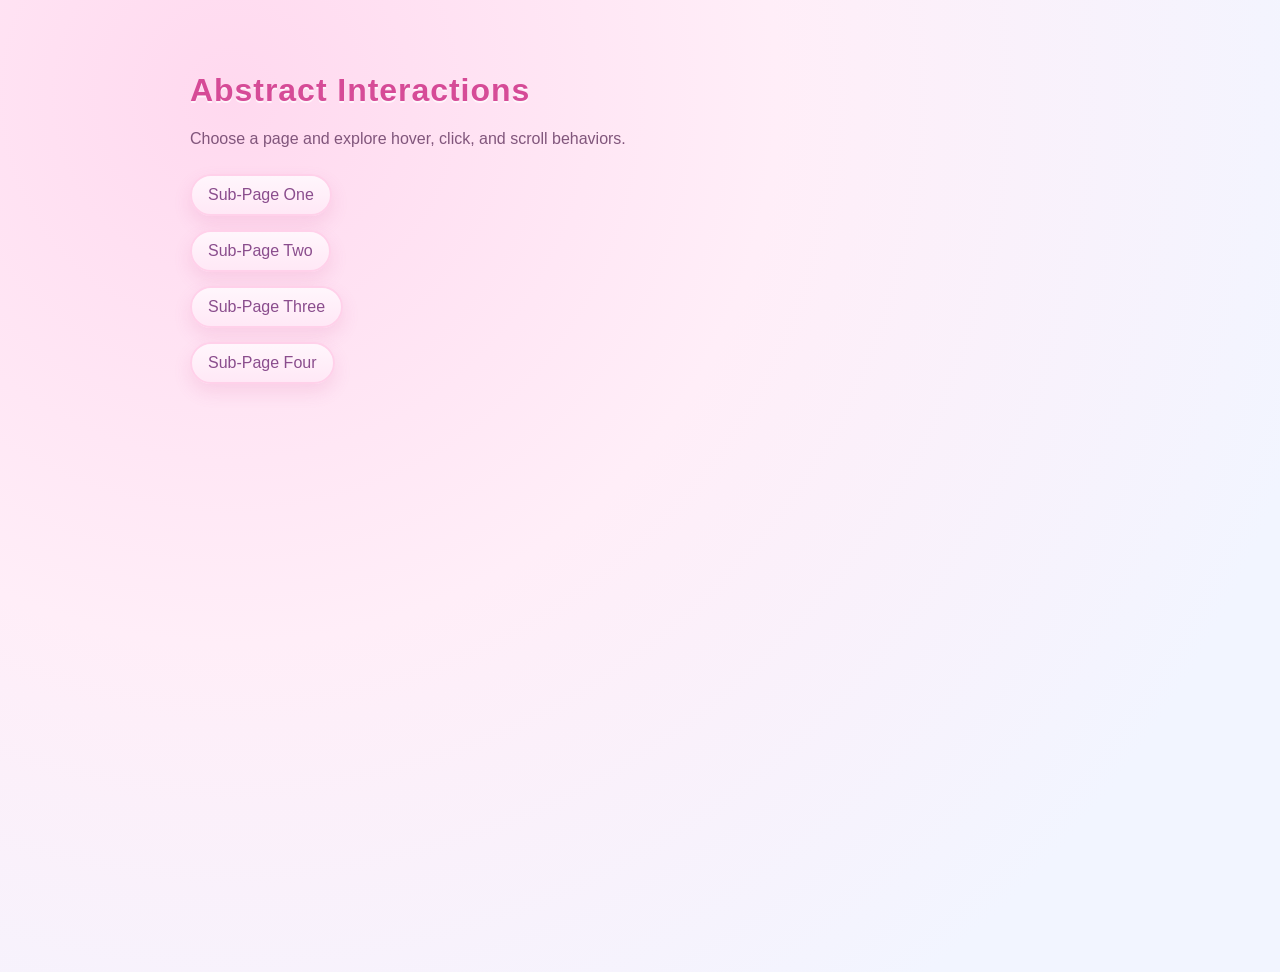
<file: index.html>
<!DOCTYPE html>
<html lang="en">
<head>
  <meta charset="UTF-8">
  <meta name="viewport" content="width=device-width, initial-scale=1.0">
  <title>Abstract Interactions</title>
  <link rel="stylesheet" href="styles.css">
</head>
<body class="home">
  <main class="center-wrap">
    <h1>Abstract Interactions</h1>
    <p class="subtitle">Choose a page and explore hover, click, and scroll behaviors.</p>
    <nav class="page-nav">
      <a href="page1.html">Sub-Page One</a>
      <a href="page2.html">Sub-Page Two</a>
      <a href="page3.html">Sub-Page Three</a>
      <a href="page4.html">Sub-Page Four</a>
    </nav>
  </main>
</body>
</html>
</file>
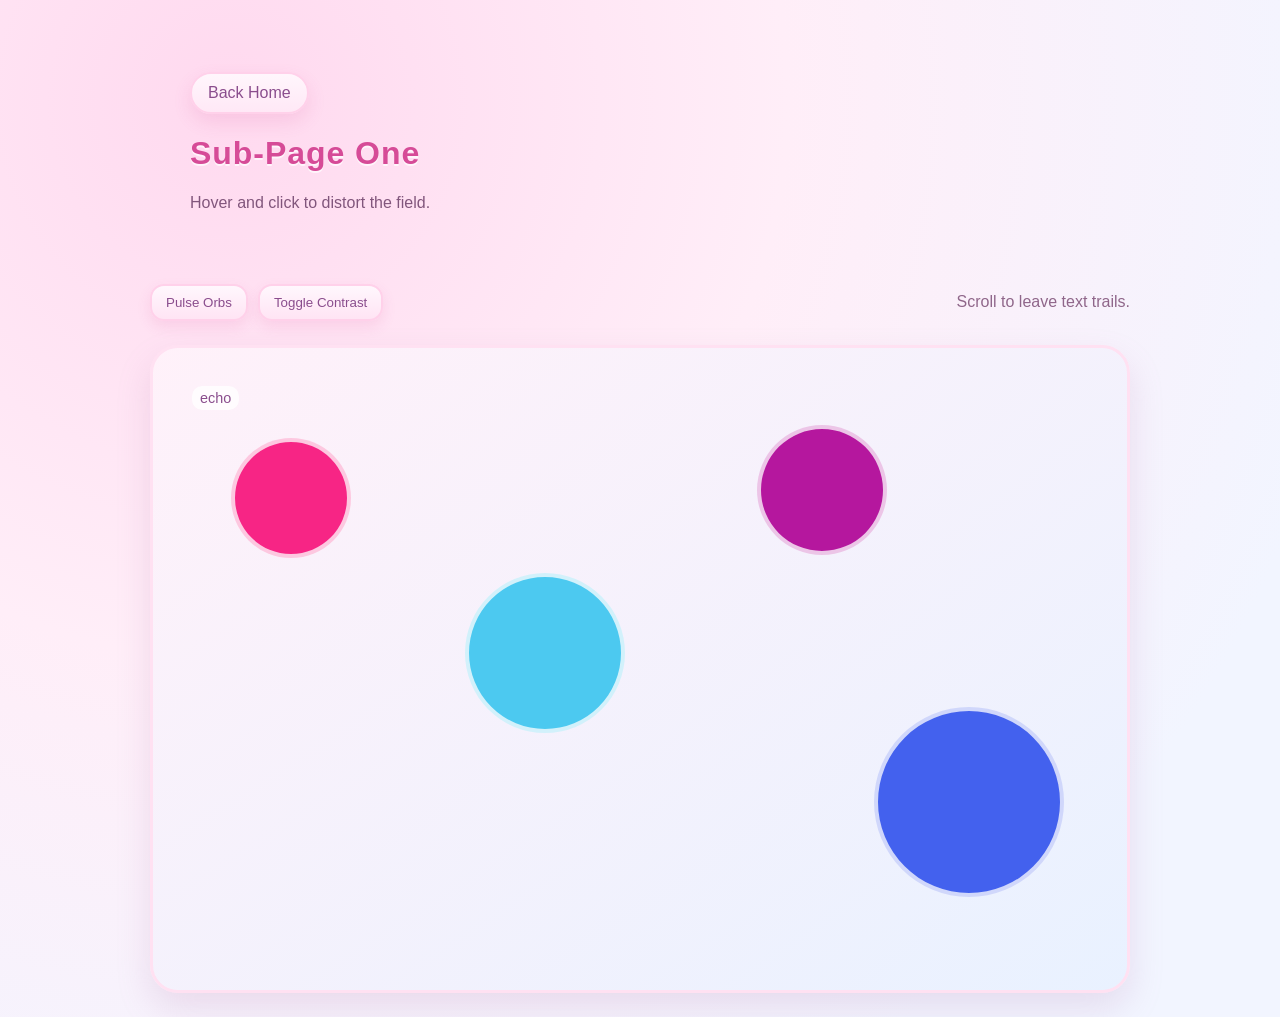
<file: page1.html>
<!DOCTYPE html>
<html lang="en">
<head>
  <meta charset="UTF-8">
  <meta name="viewport" content="width=device-width, initial-scale=1.0">
  <title>Sub-Page One</title>
  <link rel="stylesheet" href="styles.css">
</head>
<body class="subpage page1">
  <main class="center-wrap">
    <a class="back-link" href="index.html">Back Home</a>
    <h1>Sub-Page One</h1>
    <p class="subtitle">Hover and click to distort the field.</p>
  </main>

  <section class="panel">
    <button id="pulse">Pulse Orbs</button>
    <button id="toggle-contrast">Toggle Contrast</button>
    <div class="note">Scroll to leave text trails.</div>
  </section>

  <section class="art-space" id="space1">
    <div class="orb" style="left:8%; top:14%; width:120px; height:120px; background:#f72585;"></div>
    <div class="orb" style="left:32%; top:35%; width:160px; height:160px; background:#4cc9f0;"></div>
    <div class="orb" style="left:62%; top:12%; width:130px; height:130px; background:#b5179e;"></div>
    <div class="orb" style="left:74%; top:56%; width:190px; height:190px; background:#4361ee;"></div>
  </section>

  <script src="https://code.jquery.com/jquery-3.7.1.min.js"></script>
  <script src="script.js"></script>
</body>
</html>
</file>
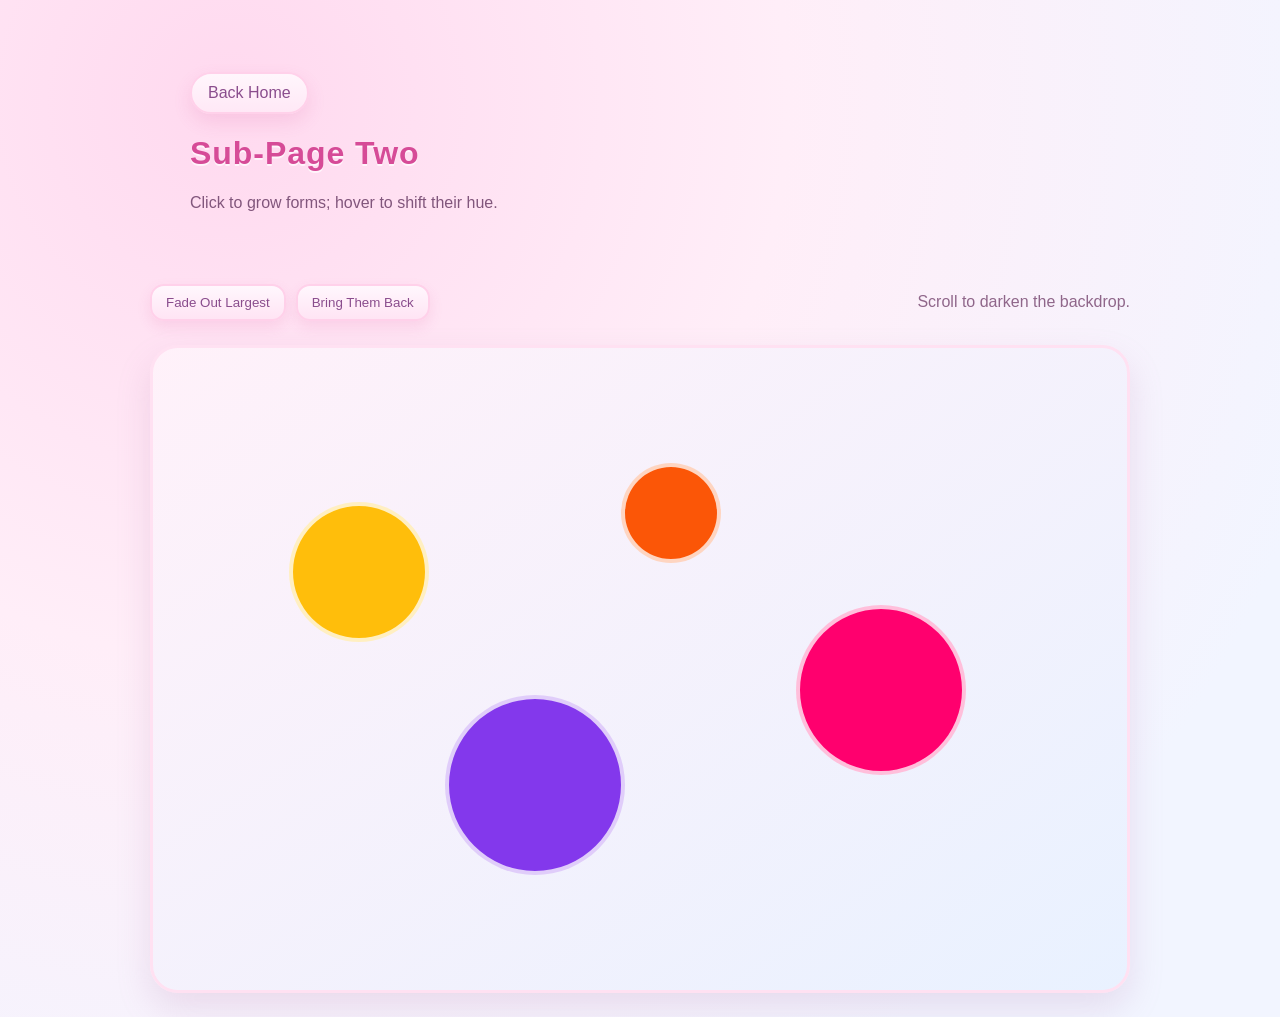
<file: page2.html>
<!DOCTYPE html>
<html lang="en">
<head>
  <meta charset="UTF-8">
  <meta name="viewport" content="width=device-width, initial-scale=1.0">
  <title>Sub-Page Two</title>
  <link rel="stylesheet" href="styles.css">
</head>
<body class="subpage page2">
  <main class="center-wrap">
    <a class="back-link" href="index.html">Back Home</a>
    <h1>Sub-Page Two</h1>
    <p class="subtitle">Click to grow forms; hover to shift their hue.</p>
  </main>

  <section class="panel">
    <button id="shrink">Fade Out Largest</button>
    <button id="restore">Bring Them Back</button>
    <div class="note">Scroll to darken the backdrop.</div>
  </section>

  <section class="art-space" id="space2">
    <div class="orb" style="left:14%; top:24%; width:140px; height:140px; background:#ffbe0b;"></div>
    <div class="orb" style="left:48%; top:18%; width:100px; height:100px; background:#fb5607;"></div>
    <div class="orb" style="left:66%; top:40%; width:170px; height:170px; background:#ff006e;"></div>
    <div class="orb" style="left:30%; top:54%; width:180px; height:180px; background:#8338ec;"></div>
  </section>

  <script src="https://code.jquery.com/jquery-3.7.1.min.js"></script>
  <script src="script.js"></script>
</body>
</html>
</file>
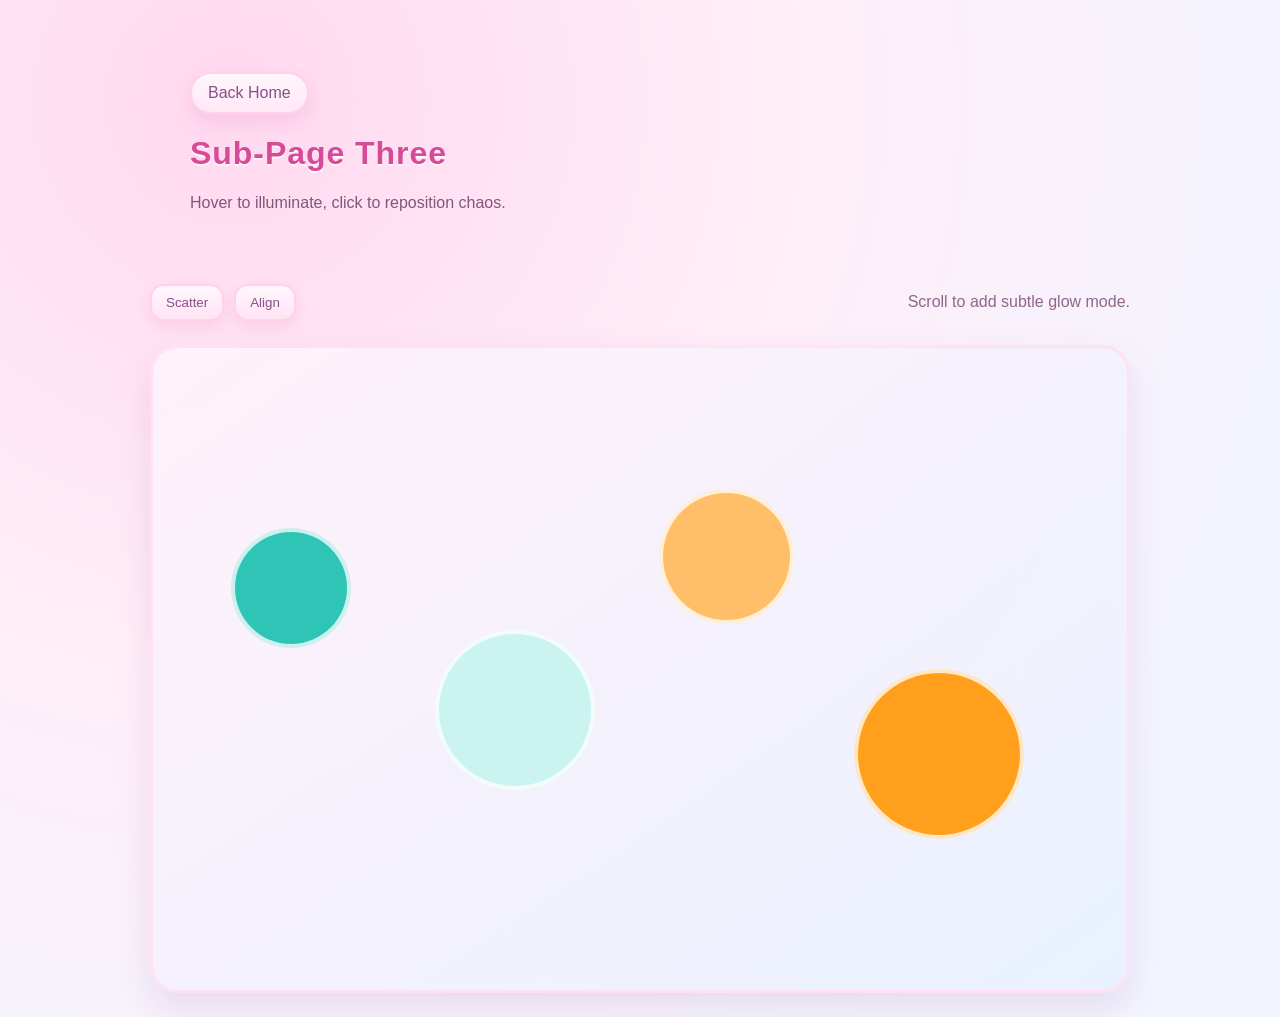
<file: page3.html>
<!DOCTYPE html>
<html lang="en">
<head>
  <meta charset="UTF-8">
  <meta name="viewport" content="width=device-width, initial-scale=1.0">
  <title>Sub-Page Three</title>
  <link rel="stylesheet" href="styles.css">
</head>
<body class="subpage page3">
  <main class="center-wrap">
    <a class="back-link" href="index.html">Back Home</a>
    <h1>Sub-Page Three</h1>
    <p class="subtitle">Hover to illuminate, click to reposition chaos.</p>
  </main>

  <section class="panel">
    <button id="scatter">Scatter</button>
    <button id="align">Align</button>
    <div class="note">Scroll to add subtle glow mode.</div>
  </section>

  <section class="art-space" id="space3">
    <div class="orb" style="left:8%; top:28%; width:120px; height:120px; background:#2ec4b6;"></div>
    <div class="orb" style="left:29%; top:44%; width:160px; height:160px; background:#cbf3f0;"></div>
    <div class="orb" style="left:52%; top:22%; width:135px; height:135px; background:#ffbf69;"></div>
    <div class="orb" style="left:72%; top:50%; width:170px; height:170px; background:#ff9f1c;"></div>
  </section>

  <script src="https://code.jquery.com/jquery-3.7.1.min.js"></script>
  <script src="script.js"></script>
</body>
</html>
</file>
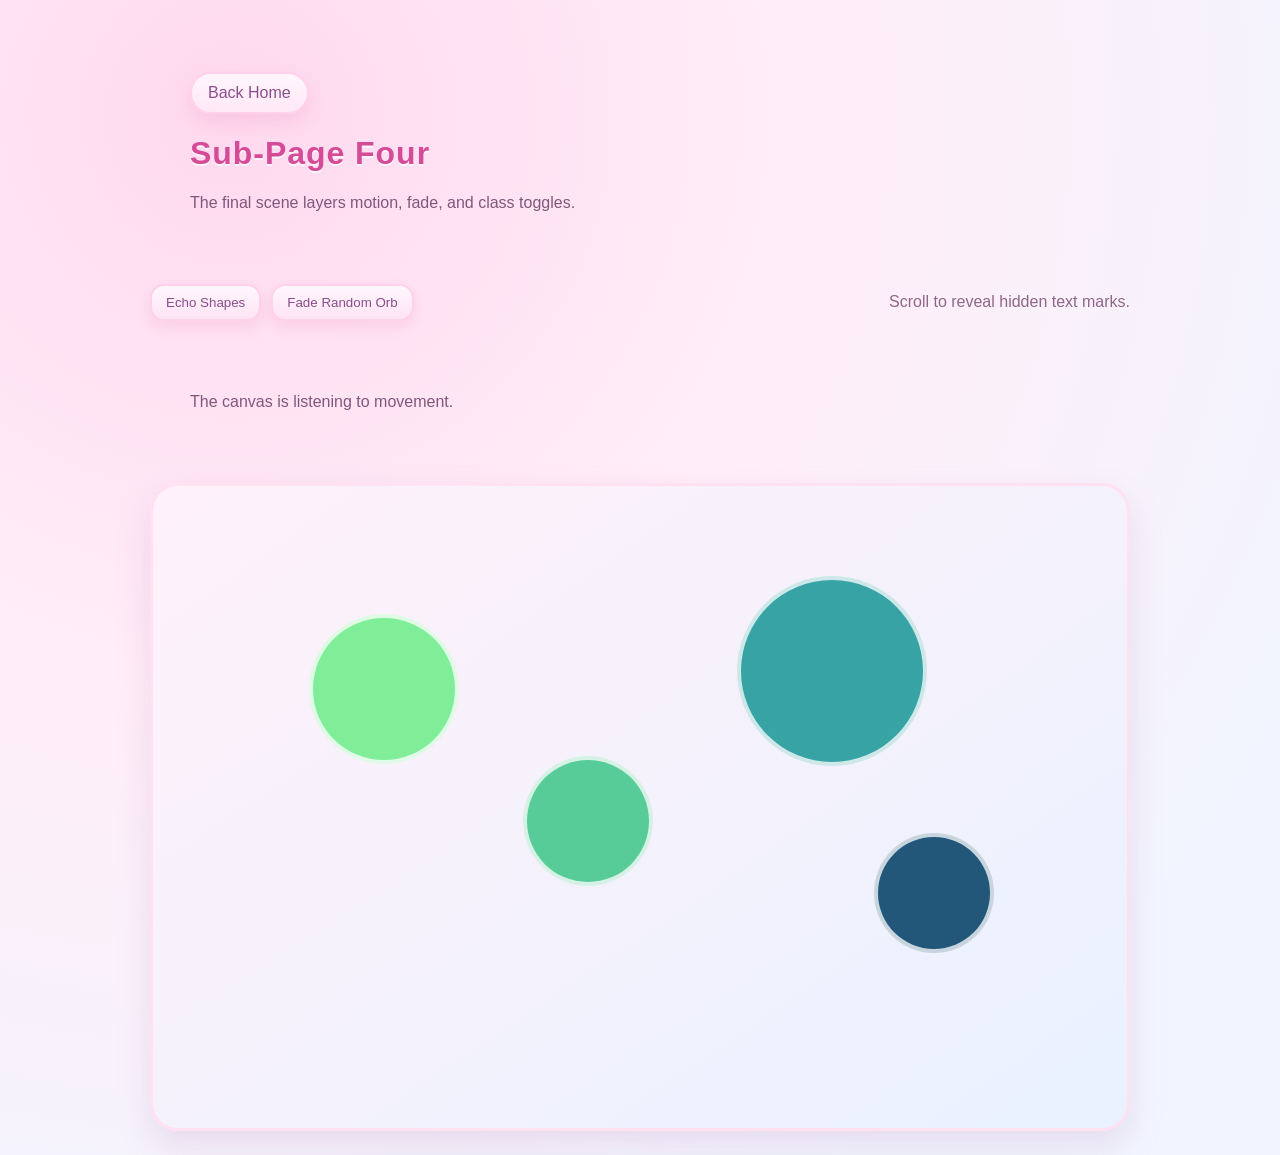
<file: page4.html>
<!DOCTYPE html>
<html lang="en">
<head>
  <meta charset="UTF-8">
  <meta name="viewport" content="width=device-width, initial-scale=1.0">
  <title>Sub-Page Four</title>
  <link rel="stylesheet" href="styles.css">
</head>
<body class="subpage page4">
  <main class="center-wrap">
    <a class="back-link" href="index.html">Back Home</a>
    <h1>Sub-Page Four</h1>
    <p class="subtitle">The final scene layers motion, fade, and class toggles.</p>
  </main>

  <section class="panel">
    <button id="echo">Echo Shapes</button>
    <button id="vanish">Fade Random Orb</button>
    <div class="note">Scroll to reveal hidden text marks.</div>
  </section>

  <section class="art-space" id="space4">
    <div class="orb" style="left:16%; top:20%; width:150px; height:150px; background:#80ed99;"></div>
    <div class="orb" style="left:38%; top:42%; width:130px; height:130px; background:#57cc99;"></div>
    <div class="orb" style="left:60%; top:14%; width:190px; height:190px; background:#38a3a5;"></div>
    <div class="orb" style="left:74%; top:54%; width:120px; height:120px; background:#22577a;"></div>
  </section>

  <script src="https://code.jquery.com/jquery-3.7.1.min.js"></script>
  <script src="script.js"></script>
</body>
</html>
</file>
<file: styles.css>
* {
  box-sizing: border-box;
}

body {
  margin: 0;
  min-height: 100vh;
  font-family: "Trebuchet MS", "Comic Sans MS", Arial, sans-serif;
  color: #5f3a57;
  background: radial-gradient(circle at 18% 10%, #ffd9ef, #ffeef8 40%, #f2f5ff 82%);
}

.center-wrap {
  width: min(900px, 92%);
  margin: 8vh auto;
}

h1 {
  letter-spacing: 0.03em;
  text-transform: none;
  color: #d64b97;
  text-shadow: 0 2px 0 rgba(255, 255, 255, 0.7);
}

.subtitle {
  opacity: 0.95;
  color: #7b4f76;
}

.page-nav {
  display: grid;
  gap: 14px;
  margin-top: 26px;
}

.page-nav a,
.back-link {
  display: inline-block;
  width: fit-content;
  text-decoration: none;
  color: #8a4d8d;
  padding: 10px 16px;
  border: 2px solid #ffd1ea;
  border-radius: 999px;
  background: linear-gradient(180deg, #fff6fc, #ffe8f6);
  box-shadow: 0 8px 18px rgba(214, 75, 151, 0.14);
  transition: transform 0.2s ease, background-color 0.2s ease, box-shadow 0.2s ease;
}

.page-nav a:hover,
.back-link:hover {
  transform: translateY(-2px);
  background-color: #fff;
  box-shadow: 0 10px 22px rgba(214, 75, 151, 0.2);
}

.art-space {
  position: relative;
  min-height: 72vh;
  margin: 24px auto;
  width: min(980px, 95%);
  border: 3px solid #ffe1f2;
  border-radius: 28px;
  overflow: hidden;
  background: linear-gradient(145deg, rgba(255, 242, 250, 0.95), rgba(232, 241, 255, 0.9));
  box-shadow: 0 16px 34px rgba(180, 124, 173, 0.2);
}

.orb {
  position: absolute;
  border-radius: 50%;
  filter: blur(0.2px);
  transition: box-shadow 0.25s ease;
  border: 4px solid rgba(255, 255, 255, 0.75);
}

.orb:hover {
  box-shadow: 0 0 32px rgba(255, 183, 224, 0.85);
}

.panel {
  margin: 12px auto;
  width: min(980px, 95%);
  display: flex;
  gap: 10px;
  flex-wrap: wrap;
  align-items: center;
}

button {
  background: linear-gradient(180deg, #fff7fd, #ffe4f4);
  color: #8a4d8d;
  border: 2px solid #ffd1ea;
  border-radius: 14px;
  padding: 9px 14px;
  cursor: pointer;
  box-shadow: 0 6px 14px rgba(214, 75, 151, 0.12);
}

button:hover {
  transform: translateY(-1px);
  background: #fff;
}

.note {
  margin-left: auto;
  opacity: 0.95;
  color: #8a5f84;
}

.glow-mode {
  background: radial-gradient(circle at 10% 20%, #ffd6ec, #e6efff 55%, #fbf9ff);
}

.high-contrast {
  filter: contrast(1.45) saturate(1.35);
}

.trail {
  position: absolute;
  font-size: 0.9rem;
  padding: 4px 8px;
  border-radius: 10px;
  color: #8a4d8d;
  background: rgba(255, 255, 255, 0.75);
  backdrop-filter: blur(3px);
}
</file>
